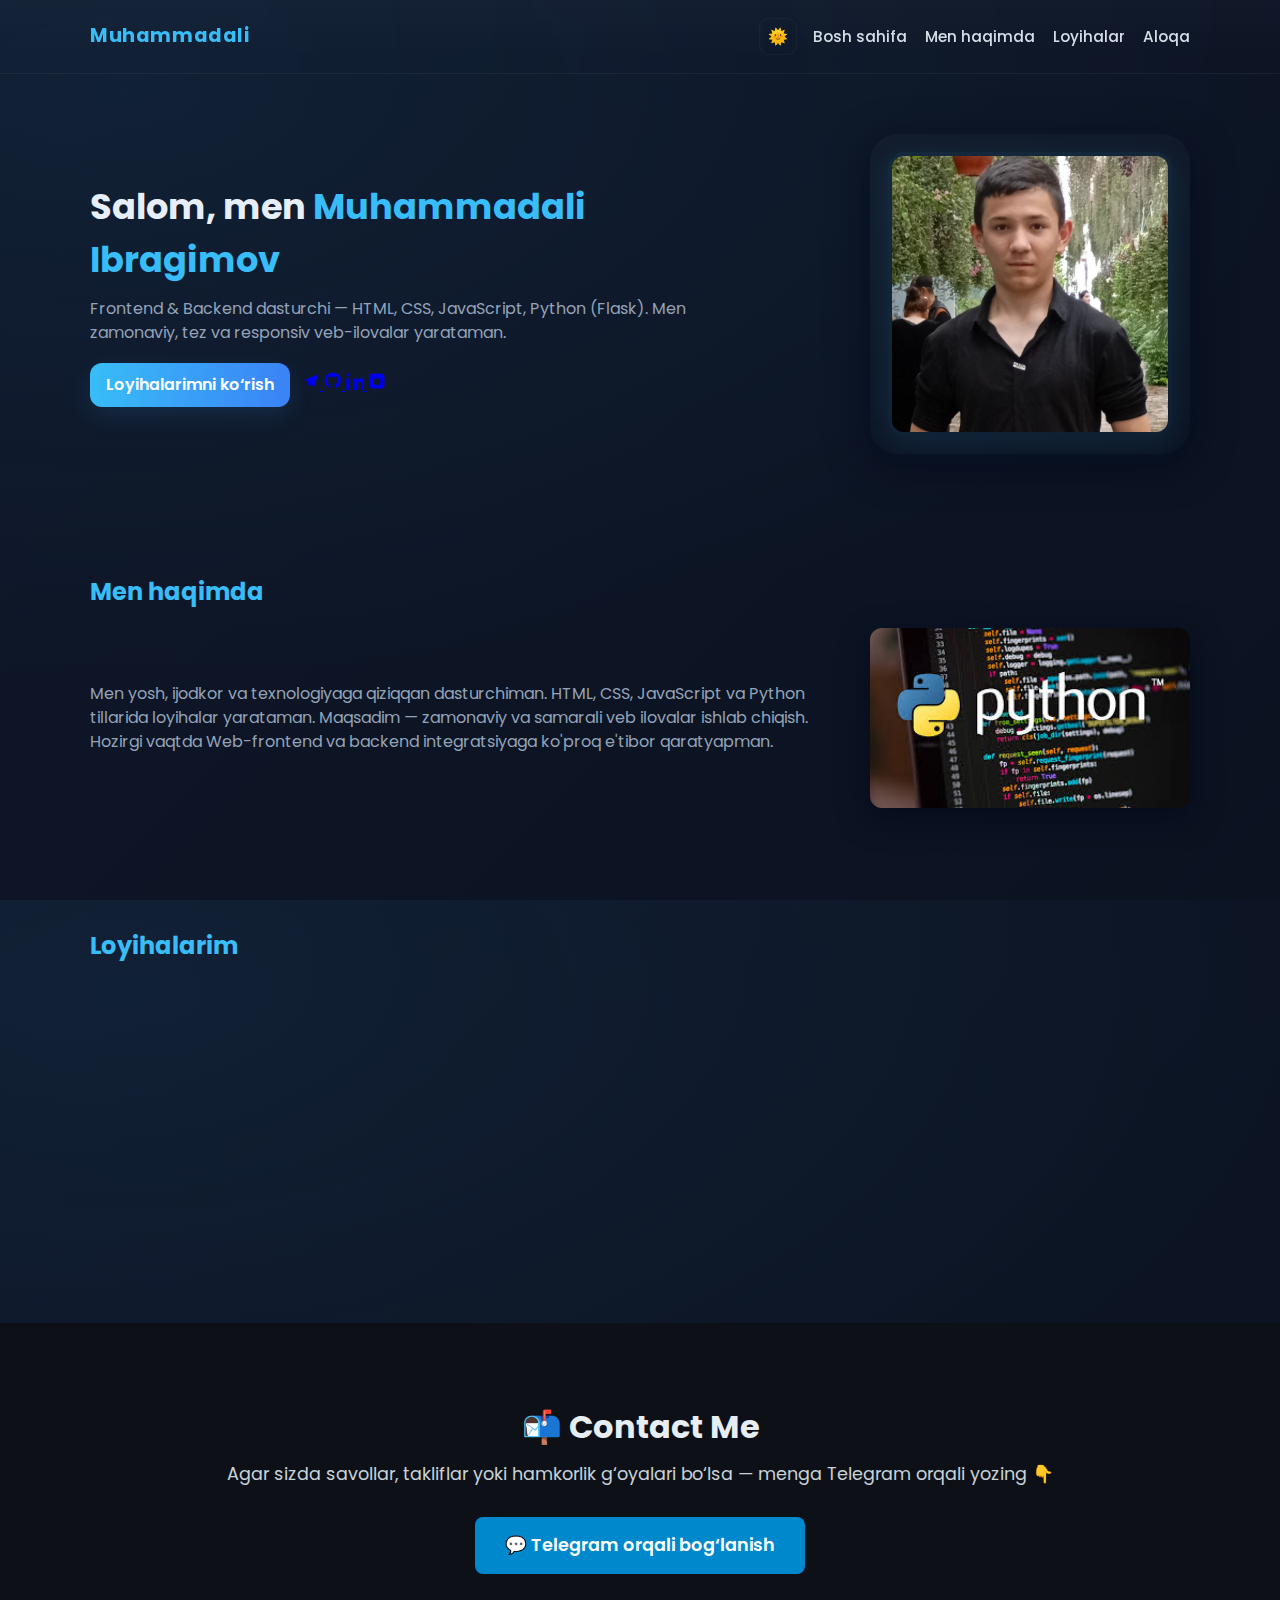
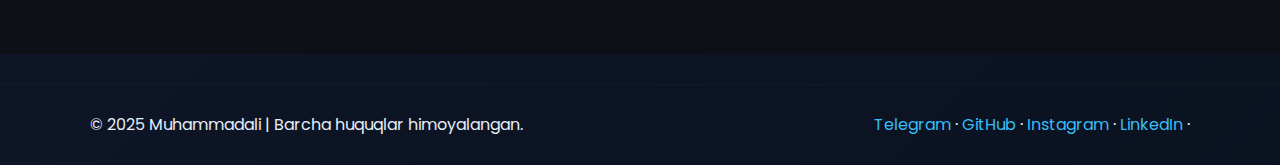
<file: index.html>
<!DOCTYPE html>
<html lang="uz"> 
<head>
<meta charset="utf-8" />
<meta name="viewport" content="width=device-width,initial-scale=1" />
<title>Muhammadali — Portfolio</title>
<link href="https://fonts.googleapis.com/css2?family=Poppins:wght@300;400;600;700&display=swap" rel="stylesheet">
<link rel="stylesheet" href="styles.css">
</head>
<body>
<header class="site-header">
  <div class="container header-inner">
    <h1 class="logo">Muhammadali</h1>

    <div class="actions">
      <button id="themeToggle" aria-label="Toggle theme" class="icon-btn">🌙</button>
      <nav class="nav">
        <ul class="nav-links">
          <li><a href="#home">Bosh sahifa</a></li>
          <li><a href="#about">Men haqimda</a></li>
          <li><a href="#projects">Loyihalar</a></li>
          <li><a href="#contact">Aloqa</a></li>
        </ul>
      </nav>
    </div>
  </div>
</header>

<main>
  <section id="home" class="hero container">
    <div class="hero-left">
      <h2 class="intro">Salom, men <span class="accent">Muhammadali Ibragimov</span></h2>
      <p class="lead">Frontend & Backend dasturchi — HTML, CSS, JavaScript, Python (Flask). Men zamonaviy, tez va responsiv veb-ilovalar yarataman.</p>
      <div class="cta-row">
        <a class="btn" href="#projects">Loyihalarimni ko‘rish</a>
        <div class="social-compact" aria-hidden="false">
          <!-- Telegram -->
          <a href="https://t.me/orgibragimov" target="_blank" rel="noopener" title="Telegram" class="social">
            <svg viewBox="0 0 24 24" width="18" height="18" fill="currentColor" aria-hidden="true"><path d="M21 3L3 10.5l4.5 1.5L9 19l2.5-2 4.5 3 5-14z"/></svg>
          </a>
          <!-- GitHub -->
          <a href="https://github.com/ibragimov-owner" target="_blank" rel="noopener" title="GitHub" class="social">
            <svg viewBox="0 0 24 24" width="18" height="18" fill="currentColor" aria-hidden="true"><path d="M12 .5C5.7.5.9 5.3.9 11.6c0 4.6 2.9 8.5 6.9 9.9.5.1.7-.2.7-.5v-1.8c-2.8.6-3.4-1.3-3.4-1.3-.4-1.1-1-1.4-1-1.4-.8-.6.1-.6.1-.6.9.1 1.4.9 1.4.9.8 1.4 2.1 1 2.6.8.1-.6.3-1 .6-1.3-2.2-.2-4.5-1.1-4.5-5 0-1.1.4-2 1.1-2.7-.1-.3-.5-1.3.1-2.7 0 0 .9-.3 3 1.1.9-.3 1.9-.4 2.9-.4s2 .1 2.9.4c2.1-1.4 3-1.1 3-1.1.6 1.4.2 2.4.1 2.7.7.7 1.1 1.6 1.1 2.7 0 3.9-2.3 4.8-4.5 5 .3.3.6.9.6 1.9v2.8c0 .3.2.6.7.5 4-1.4 6.9-5.3 6.9-9.9C23.1 5.3 18.3.5 12 .5z"/></svg>
          </a>
          <!-- LinkedIn -->
          <a href="https://linkedin.com/in/muhammadali-ibragimov-ba5882390" target="_blank" rel="noopener" title="LinkedIn" class="social">
            <svg viewBox="0 0 24 24" width="18" height="18" fill="currentColor" aria-hidden="true"><path d="M4.98 3.5C4.98 4.6 4.06 5.5 2.96 5.5S0.94 4.6 0.94 3.5 1.86 1.5 2.96 1.5 4.98 2.4 4.98 3.5zM.5 8.5h4.9V24H.5zM9.5 8.5h4.7v2.1h.1c.7-1.2 2.4-2.4 4.9-2.4 5.2 0 6.2 3.4 6.2 7.8V24h-4.9v-7.1c0-1.7 0-3.9-2.4-3.9-2.4 0-2.8 1.9-2.8 3.8V24H9.5z"/></svg>
          </a>
          <!-- Instagram -->
          <a href="https://instagram.com/ibragimov_vz" target="_blank" rel="noopener" title="Instagram" class="social">
            <svg viewBox="0 0 24 24" width="18" height="18" fill="currentColor" aria-hidden="true"><path d="M7 2h10a5 5 0 015 5v10a5 5 0 01-5 5H7a5 5 0 01-5-5V7a5 5 0 015-5zm5 6.4A4.6 4.6 0 1016.6 13 4.6 4.6 0 0012 8.4zm6.8-3.9a1.1 1.1 0 11-1.1 1.1 1.1 1.1 0 011.1-1.1z"/></svg>
          </a>
        </div>
      </div>
    </div>

    <div class="hero-right">
      <div class="avatar-wrap">
        <img src="profile.png" alt="Muhammadali" class="avatar" id="profileAvatar">
      </div>
    </div>
  </section>

  <section id="about" class="about container">
    <h2>Men haqimda</h2>
    <div class="about-grid">
      <p>Men yosh, ijodkor va texnologiyaga qiziqqan dasturchiman. HTML, CSS, JavaScript va Python tillarida loyihalar yarataman. Maqsadim — zamonaviy va samarali veb ilovalar ishlab chiqish. Hozirgi vaqtda Web-frontend va backend integratsiyaga ko'proq e'tibor qaratyapman.</p>
      <img src="phyton.jpeg" alt="Ish joyim" class="about-img">
    </div>
  </section>

  <section id="projects" class="projects container">
    <h2>Loyihalarim</h2>
    <div class="project-grid">
      <article class="project-card">
        <img src="matrix_rain.png" alt="Matrix">
        <h3>Matrix Rain (Python)</h3>
        <p>Terminalda Matrix kod yomg‘iri effekti.</p>
      </article>
      <article class="project-card">
        <img src="to_do_app.jpeg" alt="To Do App">
        <h3>To-do App (JS)</h3>
        <p>Vazifalarni rejalashtirish uchun qulay web ilova.</p>
      </article>
      <article class="project-card">
        <img src="calculator.jpeg" alt="Calculator">
        <h3>Calculator</h3>
        <p>Phyton orqali modern hisoblovchi dastur</p>
      </article>
    </div>
  </section>

  <section id="contact" class="contact">
    <h2>📬 Contact Me</h2>
    <p>Agar sizda savollar, takliflar yoki hamkorlik g‘oyalari bo‘lsa — menga Telegram orqali yozing 👇</p>
    
    <a href="https://t.me/OrgIbragimov" target="_blank" class="telegram-btn">
      💬 Telegram orqali bog‘lanish
    </a>
  </section>
  
</main>

<footer class="site-footer">
  <div class="container footer-inner">
    <p>© 2025 Muhammadali | Barcha huquqlar himoyalangan.</p>
    <div class="social">
      <a href="https://t.me/orgibragimov" target="_blank" rel="noopener">Telegram</a> ·
      <a href="https://github.com/ibragimov-owner" target="_blank" rel="noopener">GitHub</a> ·
      <a href="https://instagram.com/ibragimov_vz" target="_blank" rel="noopener">Instagram</a> ·
      <a href="https://linkedin.com/in/muhammadali-ibragimov-ba5882390" target="_blank" rel="noopener">LinkedIn</a> ·
      
    </div>
  </div>
</footer>

<script>
// Theme toggle (dark / light)
const themeToggle = document.getElementById('themeToggle');
const root = document.documentElement;
const stored = localStorage.getItem('theme') || 'dark';
root.setAttribute('data-theme', stored);
themeToggle.textContent = stored === 'dark' ? '🌞' : '🌙';

themeToggle.addEventListener('click', () => {
  const current = root.getAttribute('data-theme') === 'dark' ? 'light' : 'dark';
  root.setAttribute('data-theme', current);
  localStorage.setItem('theme', current);
  themeToggle.textContent = current === 'dark' ? '🌞' : '🌙';
});

// Smooth reveal on scroll (simple)
const observer = new IntersectionObserver((entries) => {
  entries.forEach(entry => {
    if (entry.isIntersecting) {
      entry.target.classList.add('inview');
      observer.unobserve(entry.target);
    }
  });
}, { threshold: 0.15 });

document.querySelectorAll('.project-card, .about-grid, .hero-left, .avatar-wrap').forEach(el => {
  observer.observe(el);
});

// Simple contact form handler (demo)
document.getElementById('contactForm').addEventListener('submit', (e) => {
  e.preventDefault();
  alert('Rahmat! Xabaringiz qabul qilindi (demo).');
  e.target.reset();
});
</script>
</body>
</html>
</file>
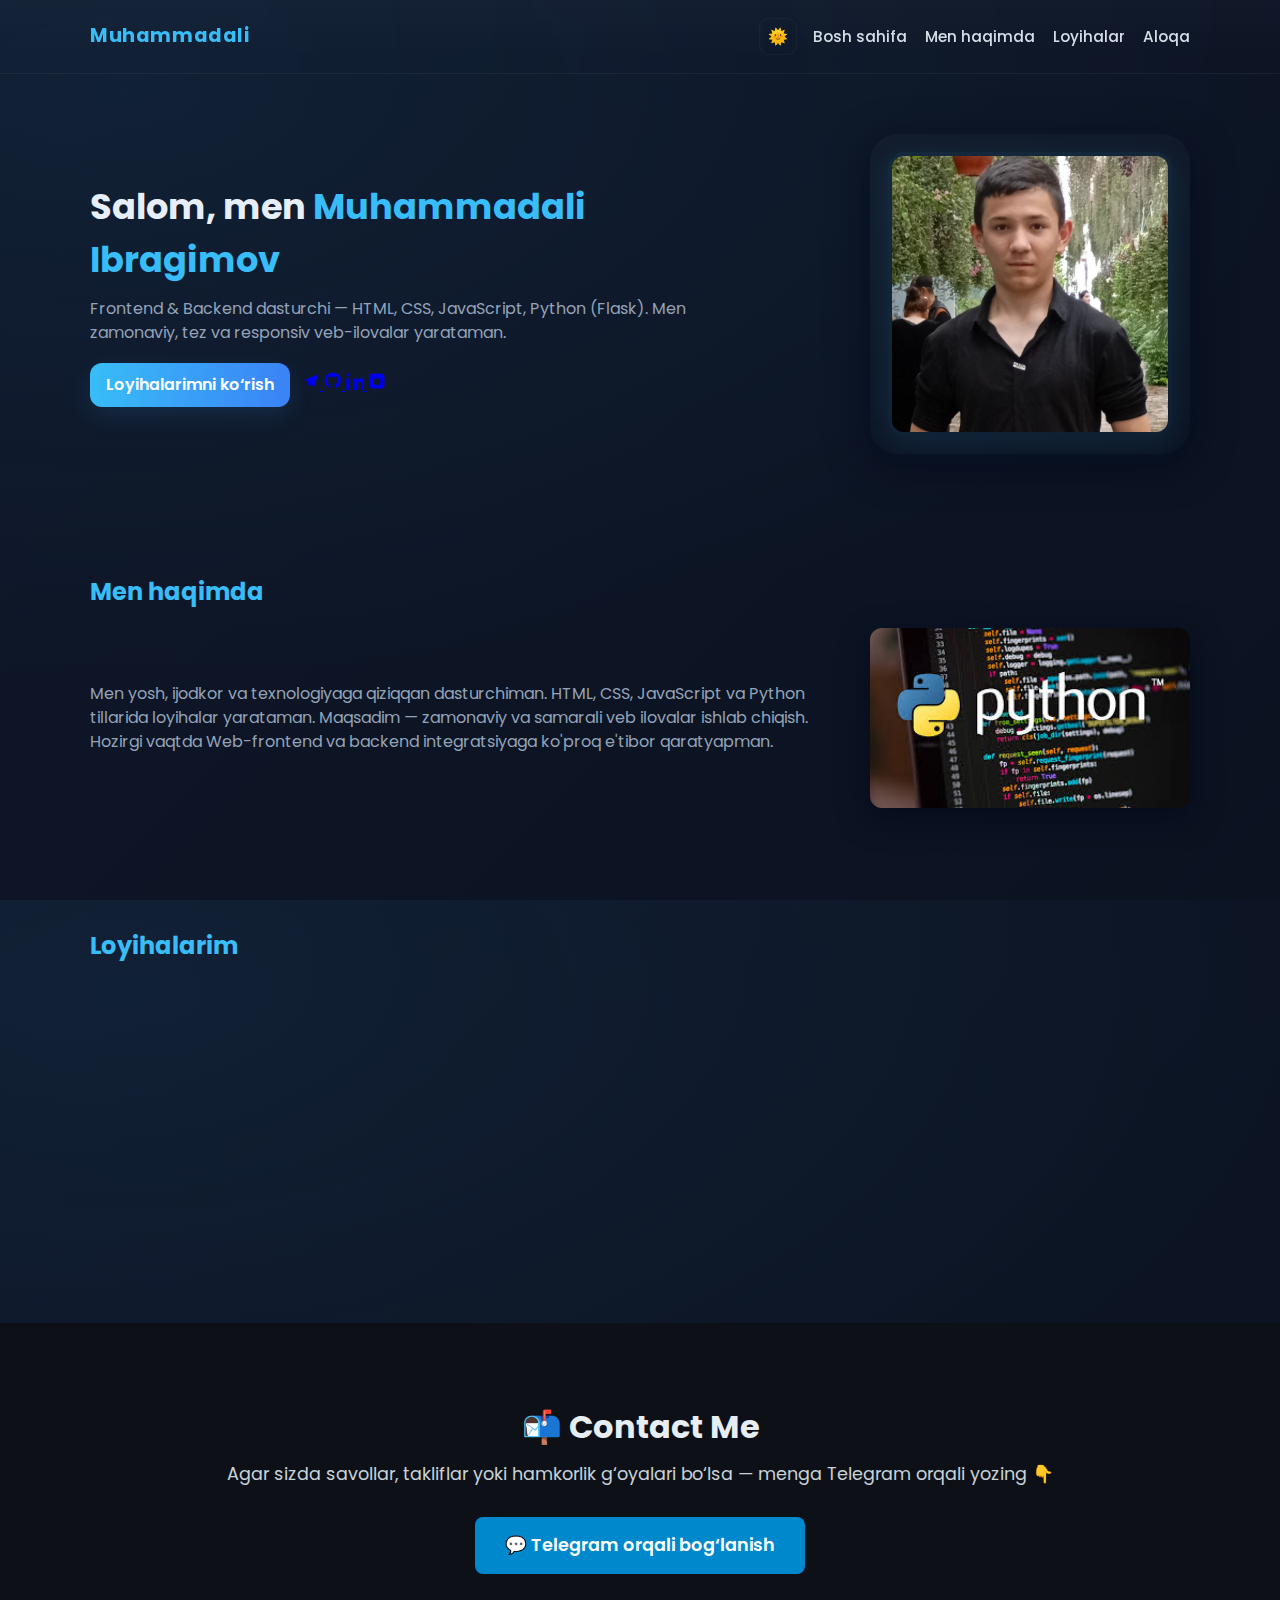
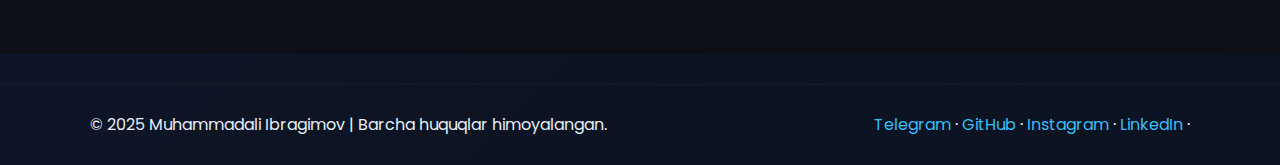
<file: portfolio_muhammadali.html>
<!DOCTYPE html>
<html lang="uz">
<head>
<meta charset="utf-8" />
<meta name="viewport" content="width=device-width,initial-scale=1" />
<title>Muhammadali — Portfolio</title>
<link href="https://fonts.googleapis.com/css2?family=Poppins:wght@300;400;600;700&display=swap" rel="stylesheet">
<link rel="stylesheet" href="portfolio_styles.css">
</head>
<body>
<header class="site-header">
  <div class="container header-inner">
    <h1 class="logo">Muhammadali</h1>

    <div class="actions">
      <button id="themeToggle" aria-label="Toggle theme" class="icon-btn">🌙</button>
      <nav class="nav">
        <ul class="nav-links">
          <li><a href="#home">Bosh sahifa</a></li>
          <li><a href="#about">Men haqimda</a></li>
          <li><a href="#projects">Loyihalar</a></li>
          <li><a href="#contact">Aloqa</a></li>
        </ul>
      </nav>
    </div>
  </div>
</header>

<main>
  <section id="home" class="hero container">
    <div class="hero-left">
      <h2 class="intro">Salom, men <span class="accent">Muhammadali Ibragimov</span></h2>
      <p class="lead">Frontend & Backend dasturchi — HTML, CSS, JavaScript, Python (Flask). Men zamonaviy, tez va responsiv veb-ilovalar yarataman.</p>
      <div class="cta-row">
        <a class="btn" href="#projects">Loyihalarimni ko‘rish</a>
        <div class="social-compact" aria-hidden="false">
          <!-- Telegram -->
          <a href="https://t.me/orgibragimov" target="_blank" rel="noopener" title="Telegram" class="social">
            <svg viewBox="0 0 24 24" width="18" height="18" fill="currentColor" aria-hidden="true"><path d="M21 3L3 10.5l4.5 1.5L9 19l2.5-2 4.5 3 5-14z"/></svg>
          </a>
          <!-- GitHub -->
          <a href="https://github.com/ibragimov-owner" target="_blank" rel="noopener" title="GitHub" class="social">
            <svg viewBox="0 0 24 24" width="18" height="18" fill="currentColor" aria-hidden="true"><path d="M12 .5C5.7.5.9 5.3.9 11.6c0 4.6 2.9 8.5 6.9 9.9.5.1.7-.2.7-.5v-1.8c-2.8.6-3.4-1.3-3.4-1.3-.4-1.1-1-1.4-1-1.4-.8-.6.1-.6.1-.6.9.1 1.4.9 1.4.9.8 1.4 2.1 1 2.6.8.1-.6.3-1 .6-1.3-2.2-.2-4.5-1.1-4.5-5 0-1.1.4-2 1.1-2.7-.1-.3-.5-1.3.1-2.7 0 0 .9-.3 3 1.1.9-.3 1.9-.4 2.9-.4s2 .1 2.9.4c2.1-1.4 3-1.1 3-1.1.6 1.4.2 2.4.1 2.7.7.7 1.1 1.6 1.1 2.7 0 3.9-2.3 4.8-4.5 5 .3.3.6.9.6 1.9v2.8c0 .3.2.6.7.5 4-1.4 6.9-5.3 6.9-9.9C23.1 5.3 18.3.5 12 .5z"/></svg>
          </a>
          <!-- LinkedIn -->
          <a href="https://linkedin.com/in/muhammadali-ibragimov-ba5882390" target="_blank" rel="noopener" title="LinkedIn" class="social">
            <svg viewBox="0 0 24 24" width="18" height="18" fill="currentColor" aria-hidden="true"><path d="M4.98 3.5C4.98 4.6 4.06 5.5 2.96 5.5S0.94 4.6 0.94 3.5 1.86 1.5 2.96 1.5 4.98 2.4 4.98 3.5zM.5 8.5h4.9V24H.5zM9.5 8.5h4.7v2.1h.1c.7-1.2 2.4-2.4 4.9-2.4 5.2 0 6.2 3.4 6.2 7.8V24h-4.9v-7.1c0-1.7 0-3.9-2.4-3.9-2.4 0-2.8 1.9-2.8 3.8V24H9.5z"/></svg>
          </a>
          <!-- Instagram -->
          <a href="https://instagram.com/ibragimov_vz" target="_blank" rel="noopener" title="Instagram" class="social">
            <svg viewBox="0 0 24 24" width="18" height="18" fill="currentColor" aria-hidden="true"><path d="M7 2h10a5 5 0 015 5v10a5 5 0 01-5 5H7a5 5 0 01-5-5V7a5 5 0 015-5zm5 6.4A4.6 4.6 0 1016.6 13 4.6 4.6 0 0012 8.4zm6.8-3.9a1.1 1.1 0 11-1.1 1.1 1.1 1.1 0 011.1-1.1z"/></svg>
          </a>
        </div>
      </div>
    </div>

    <div class="hero-right">
      <div class="avatar-wrap">
        <img src="profile.png" alt="Muhammadali" class="avatar" id="profileAvatar">
      </div>
    </div>
  </section>

  <section id="about" class="about container">
    <h2>Men haqimda</h2>
    <div class="about-grid">
      <p>Men yosh, ijodkor va texnologiyaga qiziqqan dasturchiman. HTML, CSS, JavaScript va Python tillarida loyihalar yarataman. Maqsadim — zamonaviy va samarali veb ilovalar ishlab chiqish. Hozirgi vaqtda Web-frontend va backend integratsiyaga ko'proq e'tibor qaratyapman.</p>
      <img src="phyton.jpeg" alt="Ish joyim" class="about-img">
    </div>
  </section>

  <section id="projects" class="projects container">
    <h2>Loyihalarim</h2>
    <div class="project-grid">
      <article class="project-card">
        <img src="matrix_rain.png" alt="Matrix">
        <h3>Matrix Rain (Python)</h3>
        <p>Terminalda Matrix kod yomg‘iri effekti.</p>
      </article>
      <article class="project-card">
        <img src="to_do_app.jpeg" alt="To Do App">
        <h3>To-do App (JS)</h3>
        <p>Vazifalarni rejalashtirish uchun qulay web ilova.</p>
      </article>
      <article class="project-card">
        <img src="calculator.jpeg" alt="Calculator">
        <h3>Calculator</h3>
        <p>Phyton orqali hisoblovchi modern dastur</p>
      </article>
    </div>
  </section>

  <section id="contact" class="contact">
    <h2>📬 Contact Me</h2>
    <p>Agar sizda savollar, takliflar yoki hamkorlik g‘oyalari bo‘lsa — menga Telegram orqali yozing 👇</p>
    
    <a href="https://t.me/OrgIbragimov" target="_blank" class="telegram-btn">
      💬 Telegram orqali bog‘lanish
    </a>
  </section>
  
</main>

<footer class="site-footer">
  <div class="container footer-inner">
    <p>© 2025 Muhammadali Ibragimov | Barcha huquqlar himoyalangan.</p>
    <div class="social">
      <a href="https://t.me/orgibragimov" target="_blank" rel="noopener">Telegram</a> ·
      <a href="https://github.com/ibragimov-owner" target="_blank" rel="noopener">GitHub</a> ·
      <a href="https://instagram.com/ibragimov_vz" target="_blank" rel="noopener">Instagram</a> ·
      <a href="https://linkedin.com/in/muhammadali-ibragimov-ba5882390" target="_blank" rel="noopener">LinkedIn</a> ·
      
    </div>
  </div>
</footer>

<script>
// Theme toggle (dark / light)
const themeToggle = document.getElementById('themeToggle');
const root = document.documentElement;
const stored = localStorage.getItem('theme') || 'dark';
root.setAttribute('data-theme', stored);
themeToggle.textContent = stored === 'dark' ? '🌞' : '🌙';

themeToggle.addEventListener('click', () => {
  const current = root.getAttribute('data-theme') === 'dark' ? 'light' : 'dark';
  root.setAttribute('data-theme', current);
  localStorage.setItem('theme', current);
  themeToggle.textContent = current === 'dark' ? '🌞' : '🌙';
});

// Smooth reveal on scroll (simple)
const observer = new IntersectionObserver((entries) => {
  entries.forEach(entry => {
    if (entry.isIntersecting) {
      entry.target.classList.add('inview');
      observer.unobserve(entry.target);
    }
  });
}, { threshold: 0.15 });

document.querySelectorAll('.project-card, .about-grid, .hero-left, .avatar-wrap').forEach(el => {
  observer.observe(el);
});

// Simple contact form handler (demo)
document.getElementById('contactForm').addEventListener('submit', (e) => {
  e.preventDefault();
  alert('Rahmat! Xabaringiz qabul qilindi (demo).');
  e.target.reset();
});
</script>
</body>
</html>
</file>
<file: styles.css>
:root{
  --bg-1: #0f172a;
  --bg-2: #0b1220;
  --card: rgba(255,255,255,0.04);
  --muted: #94a3b8;
  --accent: #38bdf8;
  --glass: rgba(255,255,255,0.03);
  --text: #e6eef8;
  --radius: 12px;
}

/* Light theme overrides */
:root[data-theme="light"]{
  --bg-1: linear-gradient(180deg,#f8fafc,#eef2ff);
  --bg-2: #ffffff;
  --card: rgba(15,23,42,0.04);
  --muted: #475569;
  --accent: #2563eb;
  --glass: rgba(15,23,42,0.03);
  --text: #0b1220;
}

/* Base reset */
*{box-sizing:border-box;margin:0;padding:0}
html,body{height:100%}
body{
  font-family: 'Poppins', system-ui, -apple-system, "Segoe UI", Roboto, "Helvetica Neue", Arial;
  background: radial-gradient(1200px 600px at 10% 10%, rgba(56,189,248,0.06), transparent),
              linear-gradient(135deg,var(--bg-1),var(--bg-2));
  color:var(--text);
  -webkit-font-smoothing:antialiased;
  -moz-osx-font-smoothing:grayscale;
  line-height:1.5;
}

/* Container */
.container{width:90%;max-width:1100px;margin:0 auto}

/* Header */
.site-header{position:sticky;top:0;backdrop-filter:blur(8px);background:linear-gradient(180deg,rgba(255,255,255,0.02),transparent);border-bottom:1px solid rgba(255,255,255,0.04);z-index:50}
.header-inner{display:flex;align-items:center;justify-content:space-between;padding:18px 0}
.logo{font-weight:700;font-size:1.2rem;color:var(--accent);letter-spacing:0.6px}
.actions{display:flex;align-items:center;gap:16px}
.nav-links{list-style:none;display:flex;gap:18px}
.nav-links a{color:var(--text);text-decoration:none;font-weight:500;font-size:0.95rem;opacity:0.92;transition:all .25s}
.nav-links a:hover{color:var(--accent);transform:translateY(-2px)}
.icon-btn{background:transparent;border:1px solid rgba(255,255,255,0.04);padding:8px;border-radius:10px;cursor:pointer;font-size:16px;color:var(--text)}

/* Hero */
.hero{display:flex;align-items:center;justify-content:space-between;padding:60px 0;gap:30px;flex-wrap:wrap}
.hero-left{flex:1;min-width:280px;max-width:640px;opacity:0;transform:translateY(20px);transition:all .8s ease}
.hero-left.inview{opacity:1;transform:none}
.intro{font-size:2.2rem;margin-bottom:10px}
.intro .accent{color:var(--accent)}
.lead{color:var(--muted);margin-bottom:18px}
.cta-row{display:flex;align-items:center;gap:12px}
.btn{background:linear-gradient(90deg,var(--accent),#3b82f6);padding:10px 16px;border-radius:12px;color:#fff;text-decoration:none;font-weight:600;box-shadow:0 8px 24px rgba(56,189,248,0.12);transition:transform .2s ease}
.btn:hover{transform:translateY(-4px)}

/* avatar */
.avatar-wrap{width:320px;height:320px;border-radius:28px;background:linear-gradient(180deg,rgba(255,255,255,0.02),transparent);display:flex;align-items:center;justify-content:center;padding:18px;box-shadow:0 10px 40px rgba(2,6,23,0.6);opacity:0;transform:translateY(20px);transition:all .9s ease}
.avatar-wrap.inview{opacity:1;transform:none}
.avatar{width:100%;height:100%;object-fit:cover;border-radius:16px;border:4px solid rgba(56,189,248,0.08);box-shadow:0 8px 30px rgba(56,189,248,0.12)}

/* About */
.about{padding:60px 0}
.about h2{color:var(--accent);margin-bottom:18px}
.about-grid{display:grid;grid-template-columns:1fr 320px;gap:24px;align-items:center;opacity:0;transform:translateY(20px);transition:all .7s ease}
.about-grid.inview{opacity:1;transform:none}
.about p{color:var(--muted)}
.about-img{width:100%;border-radius:12px;box-shadow:0 10px 30px rgba(2,6,23,0.6)}

/* Projects */
.projects{padding:60px 0}
.projects h2{color:var(--accent);margin-bottom:18px}
.project-grid{display:grid;grid-template-columns:repeat(auto-fit,minmax(260px,1fr));gap:20px}
.project-card{background:var(--card);padding:14px;border-radius:12px;transition:transform .28s,box-shadow .28s;opacity:0;transform:translateY(18px)}
.project-card.inview{opacity:1;transform:none}
.project-card:hover{transform:translateY(-8px);box-shadow:0 18px 40px rgba(56,189,248,0.08)}
.project-card img{width:100%;height:160px;object-fit:cover;border-radius:8px;margin-bottom:10px}

/* Contact */
.contact{padding:60px 0;background:linear-gradient(180deg,rgba(255,255,255,0.01),transparent)}
#contactForm{max-width:560px;margin:18px auto 0;display:flex;flex-direction:column;gap:12px}
#contactForm input,#contactForm textarea{padding:12px;border-radius:10px;border:none;background:var(--glass);color:var(--text)}
#contactForm input:focus,#contactForm textarea:focus{outline:2px solid rgba(56,189,248,0.18)}

/* Footer */
.site-footer{padding:28px 0;border-top:1px solid rgba(255,255,255,0.03);margin-top:30px}
.footer-inner{display:flex;align-items:center;justify-content:space-between;gap:12px}
.site-footer a{color:var(--accent);text-decoration:none}

/* Responsive */
@media (max-width:900px){
  .about-grid{grid-template-columns:1fr}
  .avatar-wrap{width:260px;height:260px}
}
@media (max-width:700px){
  .nav-links{display:none}
  .header-inner{gap:12px}
  .avatar-wrap{width:220px;height:220px}
  .intro{font-size:1.6rem}
  .hero{padding:40px 0}
  .footer-inner{flex-direction:column;gap:8px}
}

.contact {
  text-align: center;
  padding: 80px 20px;
  background: #0d1117;
  color: #e6edf3;
}

.contact h2 {
  font-size: 2rem;
  margin-bottom: 10px;
}

.contact p {
  font-size: 1.1rem;
  margin-bottom: 30px;
  color: #c9d1d9;
}

.telegram-btn {
  display: inline-block;
  background: #0088cc;
  color: white;
  padding: 15px 30px;
  border-radius: 8px;
  font-size: 1.1rem;
  font-weight: 600;
  text-decoration: none;
  transition: background 0.3s ease, transform 0.2s ease;
}

.telegram-btn:hover {
  background: #00aaff;
  transform: scale(1.05);
}
</file>
<file: portfolio_styles.css>
:root{
  --bg-1: #0f172a;
  --bg-2: #0b1220;
  --card: rgba(255,255,255,0.04);
  --muted: #94a3b8;
  --accent: #38bdf8;
  --glass: rgba(255,255,255,0.03);
  --text: #e6eef8;
  --radius: 12px;
}

/* Light theme overrides */
:root[data-theme="light"]{
  --bg-1: linear-gradient(180deg,#f8fafc,#eef2ff);
  --bg-2: #ffffff;
  --card: rgba(15,23,42,0.04);
  --muted: #475569;
  --accent: #2563eb;
  --glass: rgba(15,23,42,0.03);
  --text: #0b1220;
}

/* Base reset */
*{box-sizing:border-box;margin:0;padding:0}
html,body{height:100%}
body{
  font-family: 'Poppins', system-ui, -apple-system, "Segoe UI", Roboto, "Helvetica Neue", Arial;
  background: radial-gradient(1200px 600px at 10% 10%, rgba(56,189,248,0.06), transparent),
              linear-gradient(135deg,var(--bg-1),var(--bg-2));
  color:var(--text);
  -webkit-font-smoothing:antialiased;
  -moz-osx-font-smoothing:grayscale;
  line-height:1.5;
}

/* Container */
.container{width:90%;max-width:1100px;margin:0 auto}

/* Header */
.site-header{position:sticky;top:0;backdrop-filter:blur(8px);background:linear-gradient(180deg,rgba(255,255,255,0.02),transparent);border-bottom:1px solid rgba(255,255,255,0.04);z-index:50}
.header-inner{display:flex;align-items:center;justify-content:space-between;padding:18px 0}
.logo{font-weight:700;font-size:1.2rem;color:var(--accent);letter-spacing:0.6px}
.actions{display:flex;align-items:center;gap:16px}
.nav-links{list-style:none;display:flex;gap:18px}
.nav-links a{color:var(--text);text-decoration:none;font-weight:500;font-size:0.95rem;opacity:0.92;transition:all .25s}
.nav-links a:hover{color:var(--accent);transform:translateY(-2px)}
.icon-btn{background:transparent;border:1px solid rgba(255,255,255,0.04);padding:8px;border-radius:10px;cursor:pointer;font-size:16px;color:var(--text)}

/* Hero */
.hero{display:flex;align-items:center;justify-content:space-between;padding:60px 0;gap:30px;flex-wrap:wrap}
.hero-left{flex:1;min-width:280px;max-width:640px;opacity:0;transform:translateY(20px);transition:all .8s ease}
.hero-left.inview{opacity:1;transform:none}
.intro{font-size:2.2rem;margin-bottom:10px}
.intro .accent{color:var(--accent)}
.lead{color:var(--muted);margin-bottom:18px}
.cta-row{display:flex;align-items:center;gap:12px}
.btn{background:linear-gradient(90deg,var(--accent),#3b82f6);padding:10px 16px;border-radius:12px;color:#fff;text-decoration:none;font-weight:600;box-shadow:0 8px 24px rgba(56,189,248,0.12);transition:transform .2s ease}
.btn:hover{transform:translateY(-4px)}

/* avatar */
.avatar-wrap{width:320px;height:320px;border-radius:28px;background:linear-gradient(180deg,rgba(255,255,255,0.02),transparent);display:flex;align-items:center;justify-content:center;padding:18px;box-shadow:0 10px 40px rgba(2,6,23,0.6);opacity:0;transform:translateY(20px);transition:all .9s ease}
.avatar-wrap.inview{opacity:1;transform:none}
.avatar{width:100%;height:100%;object-fit:cover;border-radius:16px;border:4px solid rgba(56,189,248,0.08);box-shadow:0 8px 30px rgba(56,189,248,0.12)}

/* About */
.about{padding:60px 0}
.about h2{color:var(--accent);margin-bottom:18px}
.about-grid{display:grid;grid-template-columns:1fr 320px;gap:24px;align-items:center;opacity:0;transform:translateY(20px);transition:all .7s ease}
.about-grid.inview{opacity:1;transform:none}
.about p{color:var(--muted)}
.about-img{width:100%;border-radius:12px;box-shadow:0 10px 30px rgba(2,6,23,0.6)}

/* Projects */
.projects{padding:60px 0}
.projects h2{color:var(--accent);margin-bottom:18px}
.project-grid{display:grid;grid-template-columns:repeat(auto-fit,minmax(260px,1fr));gap:20px}
.project-card{background:var(--card);padding:14px;border-radius:12px;transition:transform .28s,box-shadow .28s;opacity:0;transform:translateY(18px)}
.project-card.inview{opacity:1;transform:none}
.project-card:hover{transform:translateY(-8px);box-shadow:0 18px 40px rgba(56,189,248,0.08)}
.project-card img{width:100%;height:160px;object-fit:cover;border-radius:8px;margin-bottom:10px}

/* Contact */
.contact{padding:60px 0;background:linear-gradient(180deg,rgba(255,255,255,0.01),transparent)}
#contactForm{max-width:560px;margin:18px auto 0;display:flex;flex-direction:column;gap:12px}
#contactForm input,#contactForm textarea{padding:12px;border-radius:10px;border:none;background:var(--glass);color:var(--text)}
#contactForm input:focus,#contactForm textarea:focus{outline:2px solid rgba(56,189,248,0.18)}

/* Footer */
.site-footer{padding:28px 0;border-top:1px solid rgba(255,255,255,0.03);margin-top:30px}
.footer-inner{display:flex;align-items:center;justify-content:space-between;gap:12px}
.site-footer a{color:var(--accent);text-decoration:none}

/* Responsive */
@media (max-width:900px){
  .about-grid{grid-template-columns:1fr}
  .avatar-wrap{width:260px;height:260px}
}
@media (max-width:700px){
  .nav-links{display:none}
  .header-inner{gap:12px}
  .avatar-wrap{width:220px;height:220px}
  .intro{font-size:1.6rem}
  .hero{padding:40px 0}
  .footer-inner{flex-direction:column;gap:8px}
}

.contact {
  text-align: center;
  padding: 80px 20px;
  background: #0d1117;
  color: #e6edf3;
}

.contact h2 {
  font-size: 2rem;
  margin-bottom: 10px;
}

.contact p {
  font-size: 1.1rem;
  margin-bottom: 30px;
  color: #c9d1d9;
}

.telegram-btn {
  display: inline-block;
  background: #0088cc;
  color: white;
  padding: 15px 30px;
  border-radius: 8px;
  font-size: 1.1rem;
  font-weight: 600;
  text-decoration: none;
  transition: background 0.3s ease, transform 0.2s ease;
}

.telegram-btn:hover {
  background: #00aaff;
  transform: scale(1.05);
}
</file>
